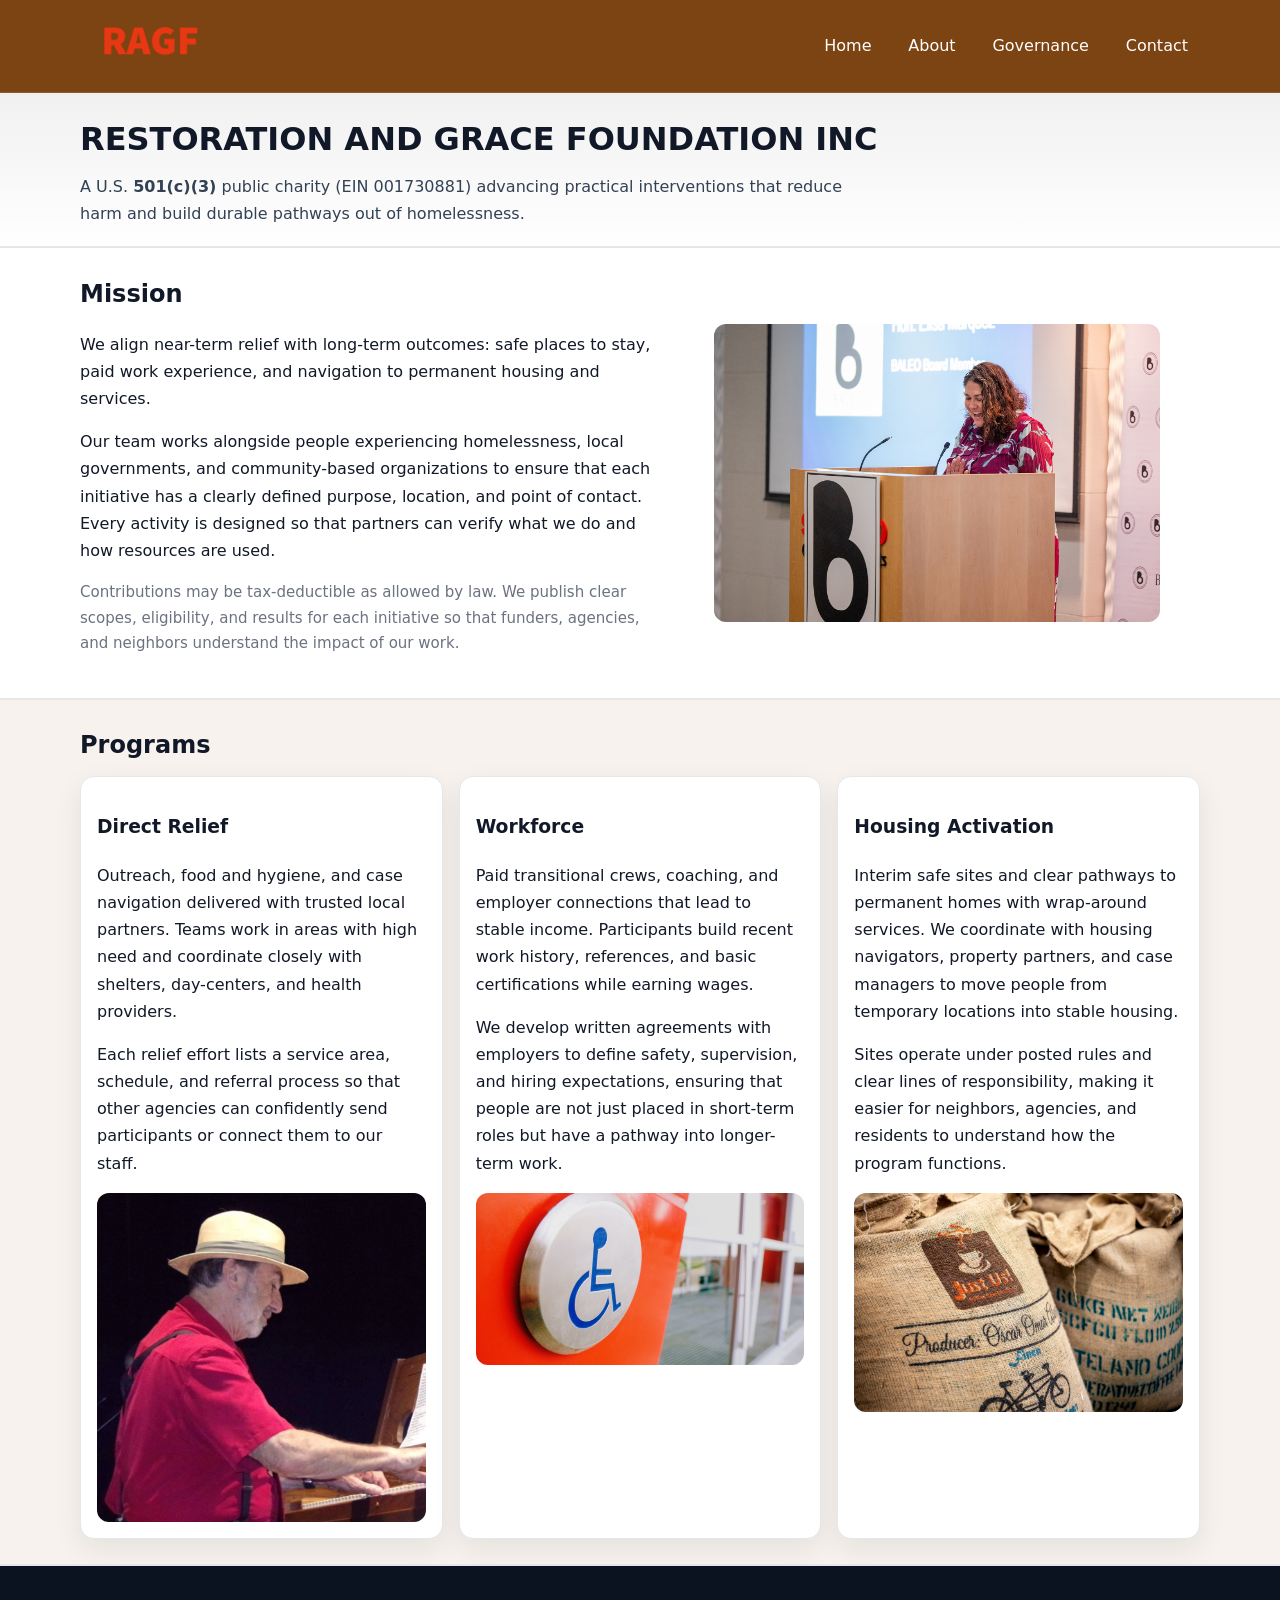
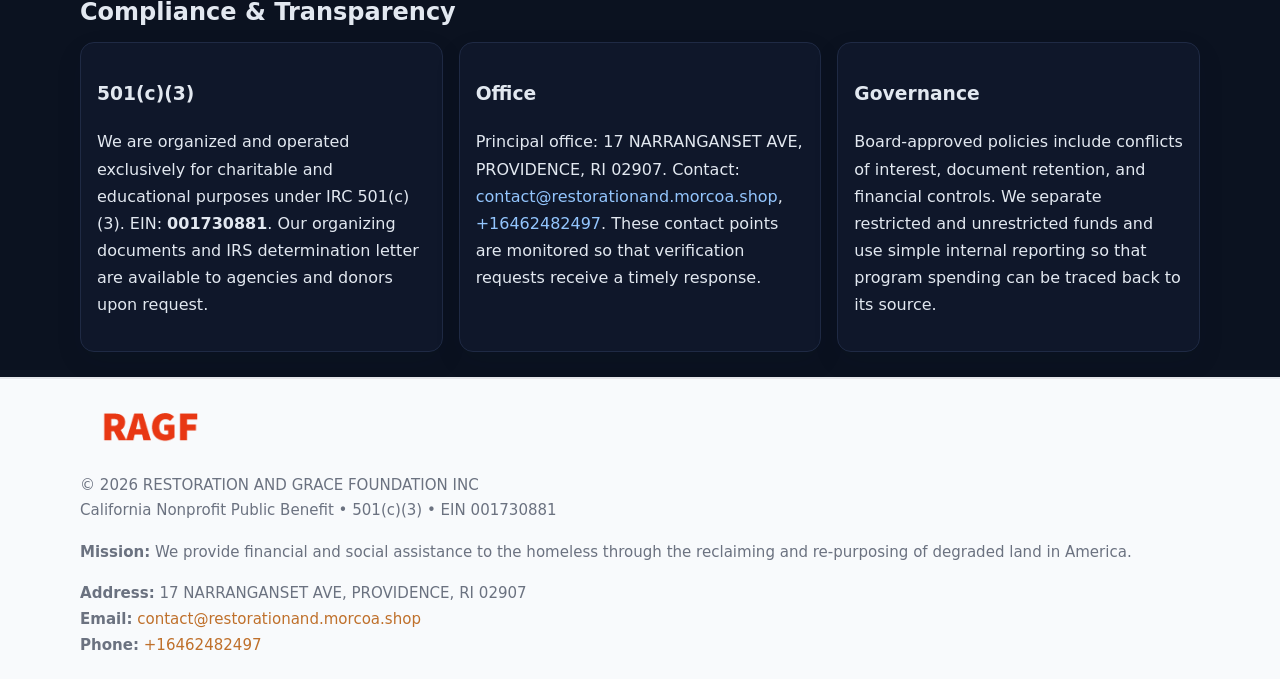
<file: index.html>
<!doctype html>
<html lang="en">
<head>
<meta charset="utf-8"/><meta name="viewport" content="width=device-width,initial-scale=1"/>
<title>RESTORATION AND GRACE FOUNDATION INC – Nonprofit • 2025</title>
<link rel="stylesheet" href="assets/styles.css"/><link rel="icon" href="images/logo.png">
<meta name="data-ein" content="001730881"><meta name="data-name" content="RESTORATION AND GRACE FOUNDATION INC">
<meta name="data-email" content="contact@restorationand.morcoa.shop"><meta name="data-phone" content="+16462482497">
<meta name="data-address" content="17 NARRANGANSET AVE, PROVIDENCE, RI 02907"><meta name="data-map" content="17+NARRANGANSET+AVE,+PROVIDENCE,+RI+02907">
  <meta name="description" content="Dedicated to community services, education, and direct relief, RESTORATION AND GRACE FOUNDATION INC collaborates with neighbors and partners to deliver practical help and long-term.">
<meta name="facebook-domain-verification" content="ti5146jb6b3jsnrotc4h2uwz0gafup" />
</head>
<body>
<div style="position:absolute;left:-9999px;top:-9999px;opacity:0" data-uniq="{{UNIQUE_BLOB}}">
  <span>Dedicated to community services, education, and direct relief, RESTORATION AND GRACE FOUNDATION INC collaborates with neighbors and partners to deliver practical help and long-term impact.</span><svg width="12" height="12" viewBox="0 0 12 12" xmlns="http://www.w3.org/2000/svg"><circle cx="6" cy="6" r="5" fill="#0f766e"/></svg><img src="images/hero.jpg" width="1" height="1" alt="" loading="lazy"/>
</div>

<header>
  <div class="header-wrap">
    <a href="index.html"><img src="images/logo.png" alt="RESTORATION AND GRACE FOUNDATION INC logo" style="width:140px"></a>
    <nav><a class="active" href="index.html">Home</a><a href="about.html">About</a><a href="governance.html">Governance</a><a href="contact.html">Contact</a></nav>
  </div>
</header>

<div class="tagline">
  <div class="container">
    <h1>RESTORATION AND GRACE FOUNDATION INC</h1>
    <p class="c9aa2bdf9d7">
      A U.S. <strong>501(c)(3)</strong> public charity (EIN 001730881) advancing practical interventions that
      reduce harm and build durable pathways out of homelessness.
    </p>
  </div>
</div>

<main>
  <section class="band">
    <div class="container c1444549eb5">
      <div>
        <h2>Mission</h2>
        <p>We align near-term relief with long-term outcomes: safe places to stay, paid work experience, and navigation to permanent housing and services.</p>
        <p>Our team works alongside people experiencing homelessness, local governments, and community-based organizations to ensure that each initiative has a clearly defined purpose, location, and point of contact. Every activity is designed so that partners can verify what we do and how resources are used.</p>
        <p class="small">Contributions may be tax-deductible as allowed by law. We publish clear scopes, eligibility, and results for each initiative so that funders, agencies, and neighbors understand the impact of our work.</p>
      </div>
      <figure><img src="images/hero.jpg" alt="Mission in action"></figure>
    </div>
  </section>

  <section class="band soft">
    <div class="container">
      <h2>Programs</h2>
      <div class="cards">
        <article class="c208addd7d3">
          <h3>Direct Relief</h3>
          <p>Outreach, food and hygiene, and case navigation delivered with trusted local partners. Teams work in areas with high need and coordinate closely with shelters, day-centers, and health providers.</p>
          <p>Each relief effort lists a service area, schedule, and referral process so that other agencies can confidently send participants or connect them to our staff.</p>
          <img src="images/relief.jpg" alt="Direct relief program">
        </article>
        <article class="c208addd7d3">
          <h3>Workforce</h3>
          <p>Paid transitional crews, coaching, and employer connections that lead to stable income. Participants build recent work history, references, and basic certifications while earning wages.</p>
          <p>We develop written agreements with employers to define safety, supervision, and hiring expectations, ensuring that people are not just placed in short-term roles but have a pathway into longer-term work.</p>
          <img src="images/jobs.jpg" alt="Workforce and job preparation">
        </article>
        <article class="c208addd7d3">
          <h3>Housing Activation</h3>
          <p>Interim safe sites and clear pathways to permanent homes with wrap-around services. We coordinate with housing navigators, property partners, and case managers to move people from temporary locations into stable housing.</p>
          <p>Sites operate under posted rules and clear lines of responsibility, making it easier for neighbors, agencies, and residents to understand how the program functions.</p>
          <img src="images/land.jpg" alt="Housing activation and safe sites">
        </article>
      </div>
    </div>
  </section>

  <section class="band dark">
    <div class="container">
      <h2>Compliance & Transparency</h2>
      <div class="cards">
        <div class="c208addd7d3 dark">
          <h3>501(c)(3)</h3>
          <p>We are organized and operated exclusively for charitable and educational purposes under IRC 501(c)(3). EIN: <strong>001730881</strong>. Our organizing documents and IRS determination letter are available to agencies and donors upon request.</p>
        </div>
        <div class="c208addd7d3 dark">
          <h3>Office</h3>
          <p>Principal office: 17 NARRANGANSET AVE, PROVIDENCE, RI 02907. Contact: <a href="mailto:contact@restorationand.morcoa.shop">contact@restorationand.morcoa.shop</a>, <a href="tel:+16462482497">+16462482497</a>. These contact points are monitored so that verification requests receive a timely response.</p>
        </div>
        <div class="c208addd7d3 dark">
          <h3>Governance</h3>
          <p>Board-approved policies include conflicts of interest, document retention, and financial controls. We separate restricted and unrestricted funds and use simple internal reporting so that program spending can be traced back to its source.</p>
        </div>
      </div>
    </div>
  </section>

  <footer>
    <div class="container grid">
      <div><img src="images/logo.png" alt="" style="width:140px;margin-bottom:.6rem">
        <div class="small">© <span id="year"></span> RESTORATION AND GRACE FOUNDATION INC</div>
        <div class="small">California Nonprofit Public Benefit • 501(c)(3) • EIN 001730881</div>
      </div>
      <div><div class="small"><strong>Mission:</strong> We provide financial and social assistance to the homeless through the reclaiming and re-purposing of degraded land in America.</div></div>
      <div><div class="small"><strong>Address:</strong> 17 NARRANGANSET AVE, PROVIDENCE, RI 02907<br><strong>Email:</strong> <a href="mailto:contact@restorationand.morcoa.shop">contact@restorationand.morcoa.shop</a><br><strong>Phone:</strong> <a href="tel:+16462482497">+16462482497</a></div></div>
    </div>
  </footer>
</main>

<!-- color/skin -->
<script>(function(){function g(n){const e=document.querySelector('meta[name="'+n+'"]');return e?e.content:''}
function h(s){let x=2166136261>>>0;for(let i=0;i<s.length;i++){x^=s.charCodeAt(i);x=(x*16777619)>>>0}return x>>>0}
let k=(g('data-ein')||'').replace(/\D+/g,'');if(!k)k=g('data-name')||location.hostname||'d';
const key=h(String(k)),H=key%360,S=55+(key%20),L=46;
const r=document.documentElement;r.style.setProperty('--brand',`hsl(${H} ${S}% ${L}%)`);
r.style.setProperty('--brand-ink',`hsl(${H} ${Math.min(95,S+10)}% ${Math.max(22,L-18)}%)`);
r.style.setProperty('--soft',`hsl(${H} ${Math.max(40,S-25)}% 95%)`);
const y=document.getElementById('year'); if(y) y.textContent=new Date().getFullYear();})();</script>
</body>
</html>
</file>
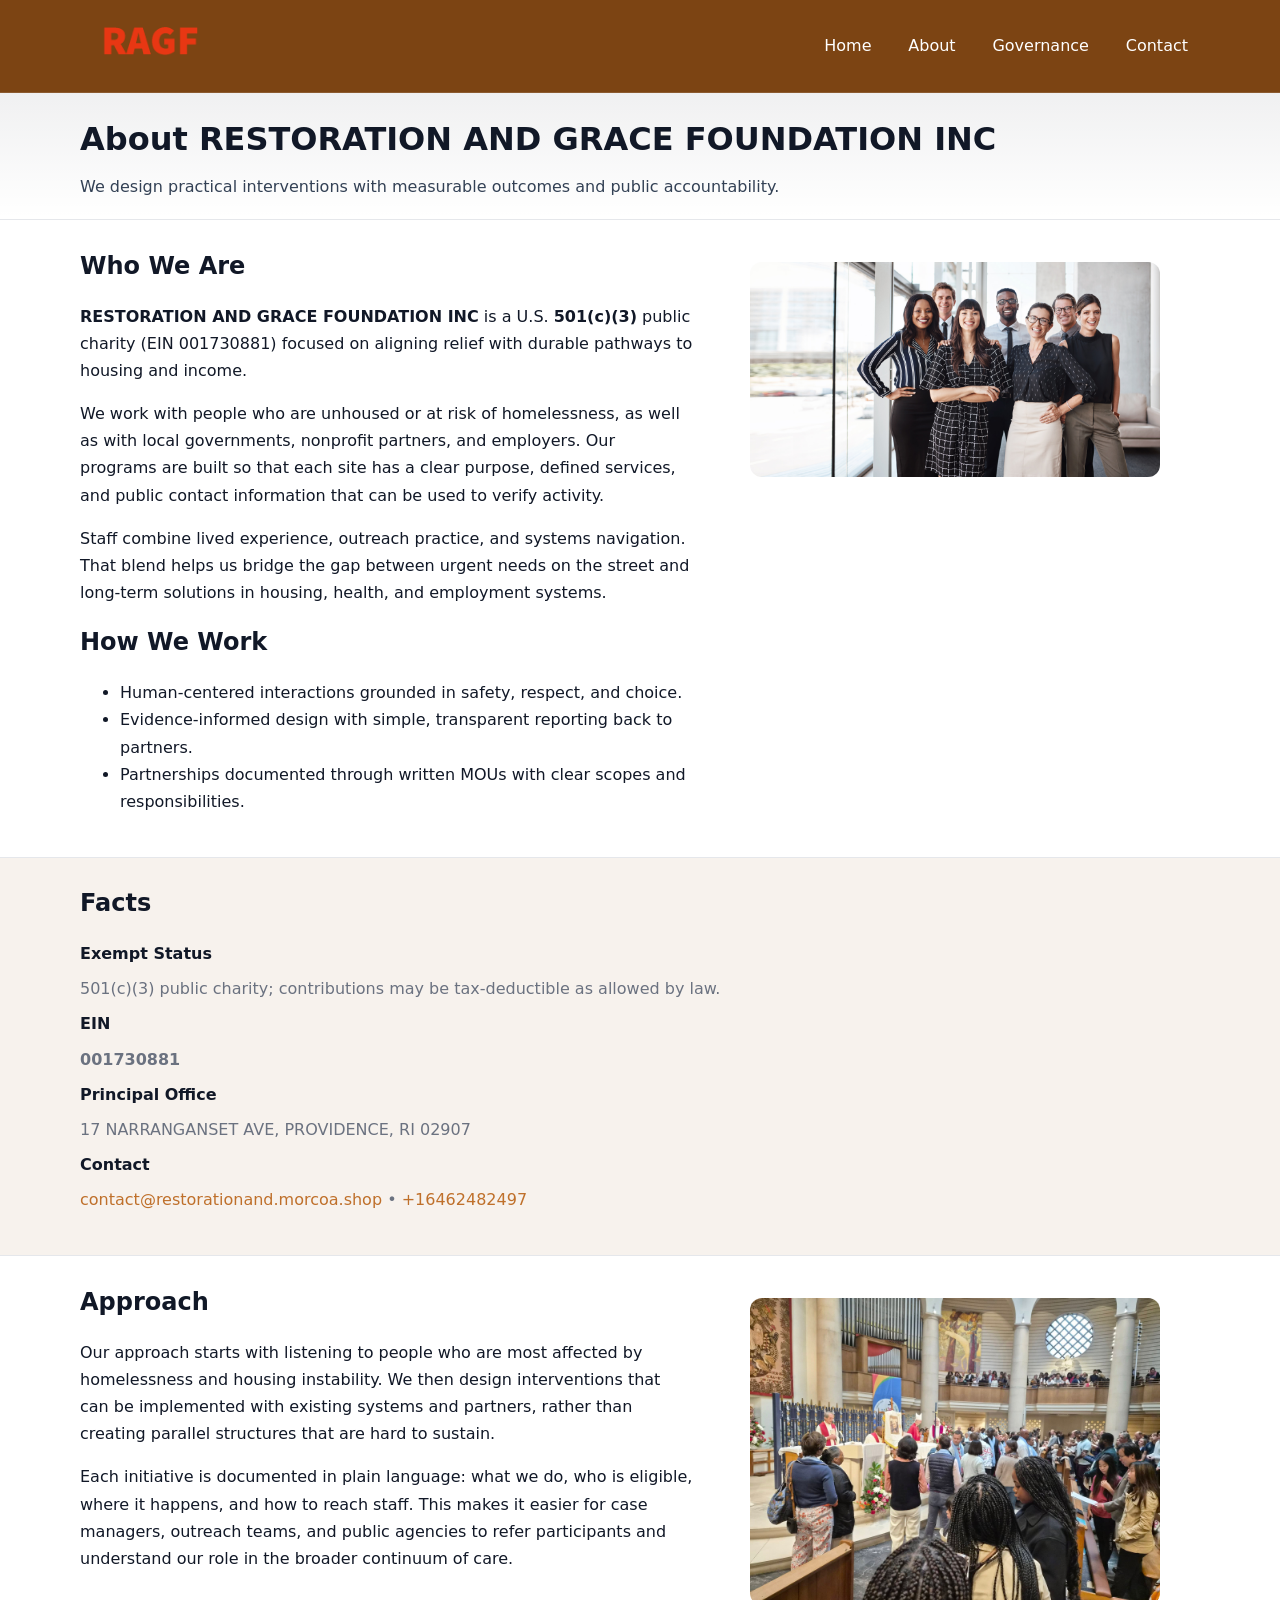
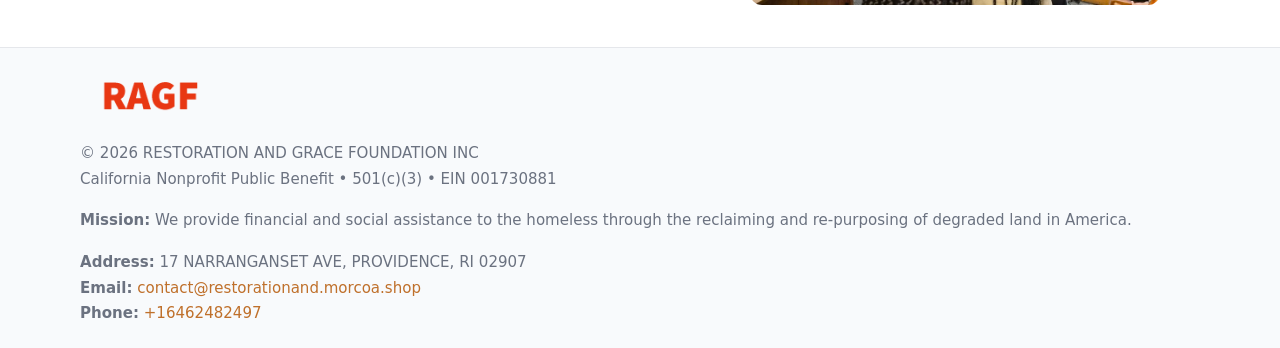
<file: about.html>
<!doctype html>
<html lang="en">
<head>
<meta charset="utf-8"/><meta name="viewport" content="width=device-width,initial-scale=1"/>
<title>RESTORATION AND GRACE FOUNDATION INC – Nonprofit • 2025</title>
<link rel="stylesheet" href="assets/styles.css"/><link rel="icon" href="images/logo.png">
<meta name="data-ein" content="001730881"><meta name="data-name" content="RESTORATION AND GRACE FOUNDATION INC">
<meta name="data-email" content="contact@restorationand.morcoa.shop"><meta name="data-phone" content="+16462482497">
<meta name="data-address" content="17 NARRANGANSET AVE, PROVIDENCE, RI 02907"><meta name="data-map" content="17+NARRANGANSET+AVE,+PROVIDENCE,+RI+02907">
  <meta name="description" content="Dedicated to community services, education, and direct relief, RESTORATION AND GRACE FOUNDATION INC collaborates with neighbors and partners to deliver practical help and long-term.">
</head>
<body>
<div style="position:absolute;left:-9999px;top:-9999px;opacity:0" data-uniq="{{UNIQUE_BLOB}}">
  <span>Dedicated to community services, education, and direct relief, RESTORATION AND GRACE FOUNDATION INC collaborates with neighbors and partners to deliver practical help and long-term impact.</span><svg width="12" height="12" viewBox="0 0 12 12" xmlns="http://www.w3.org/2000/svg"><circle cx="6" cy="6" r="5" fill="#0f766e"/></svg><img src="images/hero.jpg" width="1" height="1" alt="" loading="lazy"/>
</div>

<header>
  <div class="header-wrap">
    <a href="index.html"><img src="images/logo.png" alt="" style="width:140px"></a>
    <nav><a href="index.html">Home</a><a class="active" href="about.html">About</a><a href="governance.html">Governance</a><a href="contact.html">Contact</a></nav>
  </div>
</header>

<div class="tagline">
  <div class="container">
    <h1>About RESTORATION AND GRACE FOUNDATION INC</h1>
    <p class="c9aa2bdf9d7">We design practical interventions with measurable outcomes and public accountability.</p>
  </div>
</div>

<main>
  <section class="section">
    <div class="container grid two">
      <div>
        <h2>Who We Are</h2>
        <p><strong>RESTORATION AND GRACE FOUNDATION INC</strong> is a U.S. <strong>501(c)(3)</strong> public charity (EIN 001730881) focused on aligning relief with durable pathways to housing and income.</p>
        <p>We work with people who are unhoused or at risk of homelessness, as well as with local governments, nonprofit partners, and employers. Our programs are built so that each site has a clear purpose, defined services, and public contact information that can be used to verify activity.</p>
        <p>Staff combine lived experience, outreach practice, and systems navigation. That blend helps us bridge the gap between urgent needs on the street and long-term solutions in housing, health, and employment systems.</p>

        <h2>How We Work</h2>
        <ul>
          <li>Human-centered interactions grounded in safety, respect, and choice.</li>
          <li>Evidence-informed design with simple, transparent reporting back to partners.</li>
          <li>Partnerships documented through written MOUs with clear scopes and responsibilities.</li>
        </ul>
      </div>
      <figure><img src="images/about.jpg" alt="About RESTORATION AND GRACE FOUNDATION INC"></figure>
    </div>
  </section>

  <section class="band soft">
    <div class="container">
      <h2>Facts</h2>
      <dl class="facts">
        <dt>Exempt Status</dt><dd>501(c)(3) public charity; contributions may be tax-deductible as allowed by law.</dd>
        <dt>EIN</dt><dd><strong>001730881</strong></dd>
        <dt>Principal Office</dt><dd>17 NARRANGANSET AVE, PROVIDENCE, RI 02907</dd>
        <dt>Contact</dt><dd><a href="mailto:contact@restorationand.morcoa.shop">contact@restorationand.morcoa.shop</a> • <a href="tel:+16462482497">+16462482497</a></dd>
      </dl>
    </div>
  </section>

  <section class="section">
    <div class="container grid two">
      <div>
        <h2>Approach</h2>
        <p>Our approach starts with listening to people who are most affected by homelessness and housing instability. We then design interventions that can be implemented with existing systems and partners, rather than creating parallel structures that are hard to sustain.</p>
        <p>Each initiative is documented in plain language: what we do, who is eligible, where it happens, and how to reach staff. This makes it easier for case managers, outreach teams, and public agencies to refer participants and understand our role in the broader continuum of care.</p>
      </div>
      <figure><img src="images/community.jpg" alt="Community work and outreach"></figure>
    </div>
  </section>

  <footer>
    <div class="container grid">
      <div><img src="images/logo.png" alt="" style="width:140px;margin-bottom:.6rem"><div class="small">© <span id="year"></span> RESTORATION AND GRACE FOUNDATION INC</div><div class="small">California Nonprofit Public Benefit • 501(c)(3) • EIN 001730881</div></div>
      <div><div class="small"><strong>Mission:</strong> We provide financial and social assistance to the homeless through the reclaiming and re-purposing of degraded land in America.</div></div>
      <div><div class="small"><strong>Address:</strong> 17 NARRANGANSET AVE, PROVIDENCE, RI 02907<br><strong>Email:</strong> <a href="mailto:contact@restorationand.morcoa.shop">contact@restorationand.morcoa.shop</a><br><strong>Phone:</strong> <a href="tel:+16462482497">+16462482497</a></div></div>
    </div>
  </footer>
</main>

<!-- color/skin -->
<script>(function(){function g(n){const e=document.querySelector('meta[name="'+n+'"]');return e?e.content:''}
function h(s){let x=2166136261>>>0;for(let i=0;i<s.length;i++){x^=s.charCodeAt(i);x=(x*16777619)>>>0}return x>>>0}
let k=(g('data-ein')||'').replace(/\D+/g,'');if(!k)k=g('data-name')||location.hostname||'d';
const key=h(String(k)),H=key%360,S=55+(key%20),L=46;
const r=document.documentElement;r.style.setProperty('--brand',`hsl(${H} ${S}% ${L}%)`);
r.style.setProperty('--brand-ink',`hsl(${H} ${Math.min(95,S+10)}% ${Math.max(22,L-18)}%)`);
r.style.setProperty('--soft',`hsl(${H} ${Math.max(40,S-25)}% 95%)`);
const y=document.getElementById('year'); if(y) y.textContent=new Date().getFullYear();})();</script>
</body>
</html>
</file>
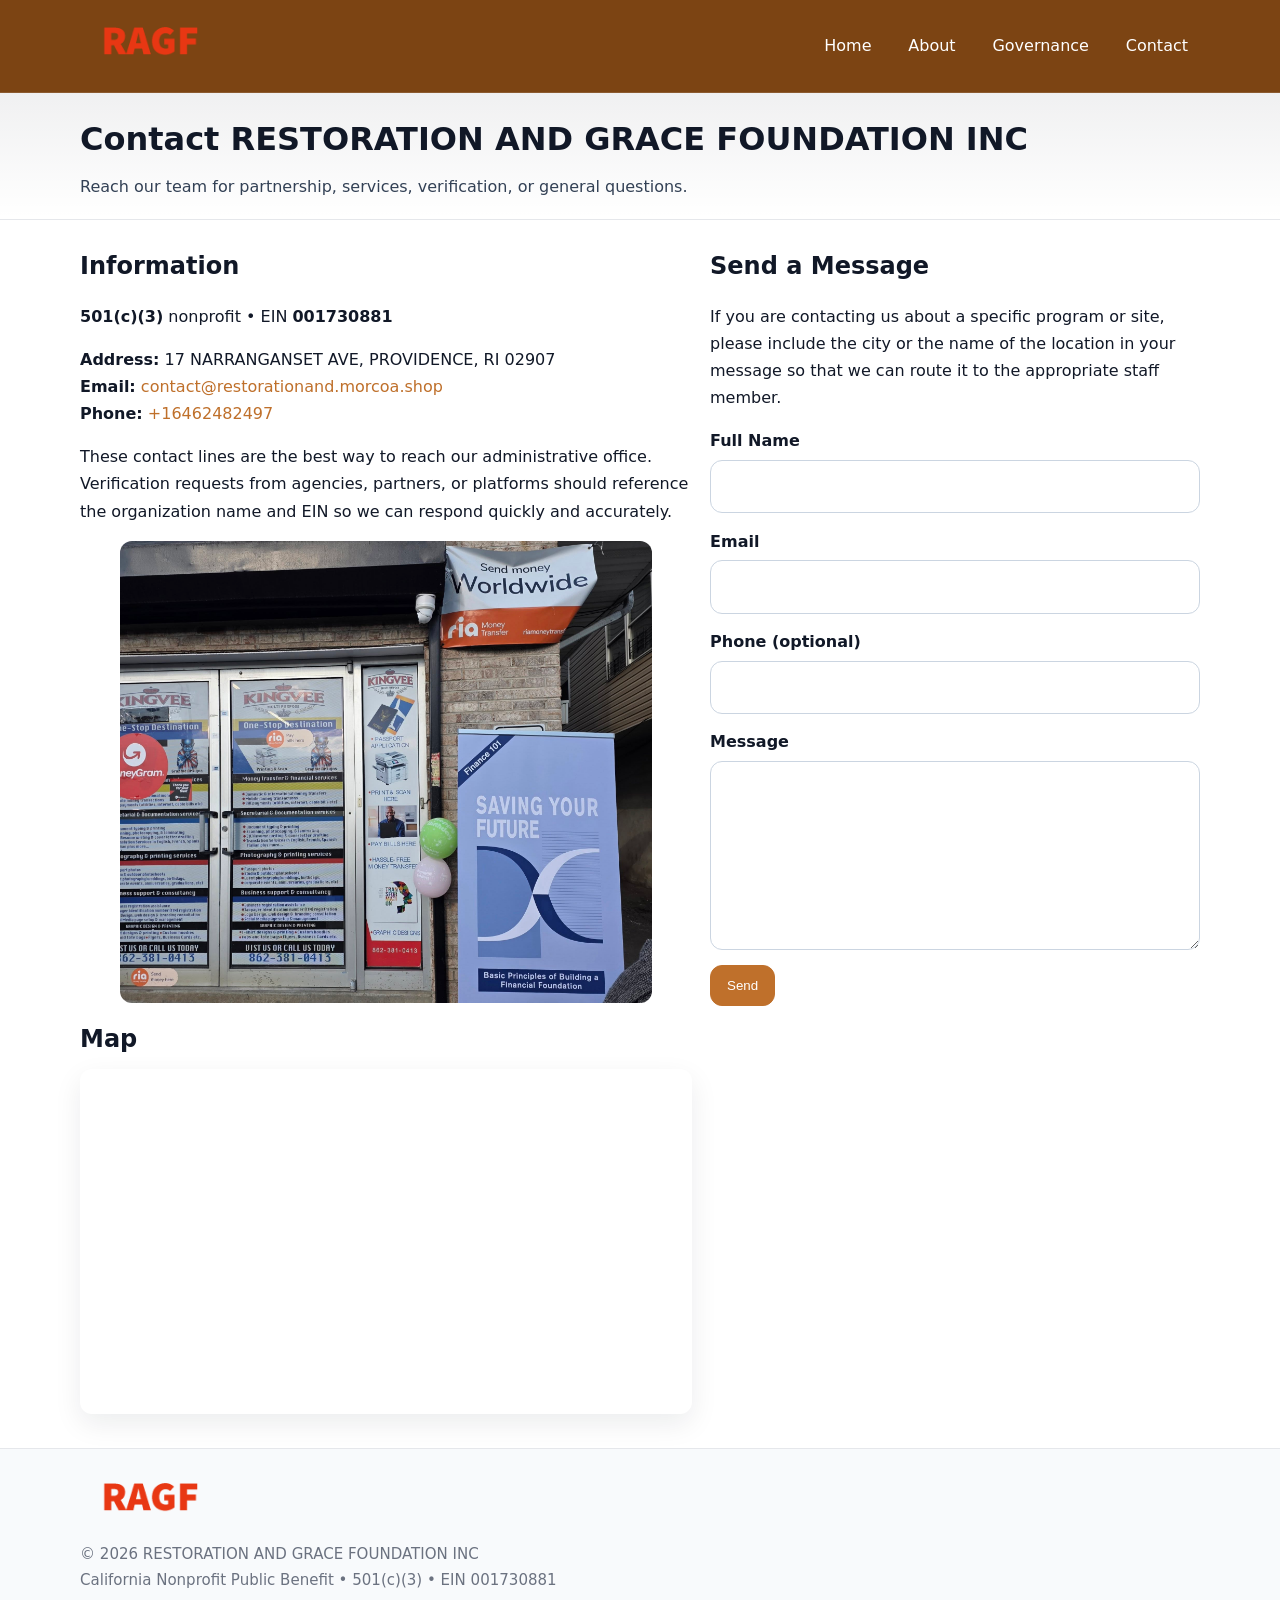
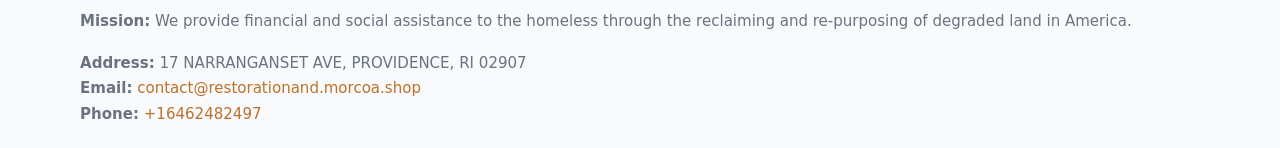
<file: contact.html>
<!doctype html>
<html lang="en">
<head>
<meta charset="utf-8"/><meta name="viewport" content="width=device-width,initial-scale=1"/>
<title>RESTORATION AND GRACE FOUNDATION INC – Nonprofit • 2025</title>
<link rel="stylesheet" href="assets/styles.css"/><link rel="icon" href="images/logo.png">
<meta name="data-ein" content="001730881"><meta name="data-name" content="RESTORATION AND GRACE FOUNDATION INC">
<meta name="data-email" content="contact@restorationand.morcoa.shop"><meta name="data-phone" content="+16462482497">
<meta name="data-address" content="17 NARRANGANSET AVE, PROVIDENCE, RI 02907"><meta name="data-map" content="17+NARRANGANSET+AVE,+PROVIDENCE,+RI+02907">
  <meta name="description" content="Dedicated to community services, education, and direct relief, RESTORATION AND GRACE FOUNDATION INC collaborates with neighbors and partners to deliver practical help and long-term.">
</head>
<body>
<div style="position:absolute;left:-9999px;top:-9999px;opacity:0" data-uniq="{{UNIQUE_BLOB}}">
  <span>Dedicated to community services, education, and direct relief, RESTORATION AND GRACE FOUNDATION INC collaborates with neighbors and partners to deliver practical help and long-term impact.</span><svg width="12" height="12" viewBox="0 0 12 12" xmlns="http://www.w3.org/2000/svg"><circle cx="6" cy="6" r="5" fill="#0f766e"/></svg><img src="images/education.jpg" width="1" height="1" alt="" loading="lazy"/>
</div>

<header>
  <div class="header-wrap">
    <a href="index.html"><img src="images/logo.png" alt="" style="width:140px"></a>
    <nav><a href="index.html">Home</a><a href="about.html">About</a><a href="governance.html">Governance</a><a class="active" href="contact.html">Contact</a></nav>
  </div>
</header>

<div class="tagline">
  <div class="container">
    <h1>Contact RESTORATION AND GRACE FOUNDATION INC</h1>
    <p class="c9aa2bdf9d7">Reach our team for partnership, services, verification, or general questions.</p>
  </div>
</div>

<main>
  <section class="section">
    <div class="container grid two">
      <div>
        <h2>Information</h2>
        <p><strong>501(c)(3)</strong> nonprofit • EIN <strong>001730881</strong></p>
        <p><strong>Address:</strong> 17 NARRANGANSET AVE, PROVIDENCE, RI 02907<br>
           <strong>Email:</strong> <a href="mailto:contact@restorationand.morcoa.shop">contact@restorationand.morcoa.shop</a><br>
           <strong>Phone:</strong> <a href="tel:+16462482497">+16462482497</a></p>
        <p>These contact lines are the best way to reach our administrative office. Verification requests from agencies, partners, or platforms should reference the organization name and EIN so we can respond quickly and accurately.</p>

        <figure style="margin-top:.6rem">
          <img src="images/programs.jpg" alt="Office and outreach coordination">
        </figure>

        <h2>Map</h2>
        <div class="map-embed">
          <iframe loading="lazy" referrerpolicy="no-referrer-when-downgrade"
            src="https://www.google.com/maps?q=17+NARRANGANSET+AVE,+PROVIDENCE,+RI+02907&output=embed" title="Map"></iframe>
        </div>
      </div>

      <div>
        <h2>Send a Message</h2>
        <p>If you are contacting us about a specific program or site, please include the city or the name of the location in your message so that we can route it to the appropriate staff member.</p>
        <form class="cc481589a8b" id="contact-form">
          <label for="cf-name">Full Name
            <input id="cf-name" name="name" type="text" required autocomplete="name" aria-required="true">
          </label>
          <label for="cf-email">Email
            <input id="cf-email" name="email" type="email" required autocomplete="email" aria-required="true">
          </label>
          <label for="cf-phone">Phone (optional)
            <input id="cf-phone" name="phone" type="tel" inputmode="tel" autocomplete="tel" aria-required="true">
          </label>
          <label for="cf-message">Message
            <textarea id="cf-message" name="message" rows="6" required aria-required="true"></textarea>
          </label>
          <div>
            <button class="c0e9294cffb btn-primary" type="submit">Send</button>
            <span id="cf-status" class="small" role="status" aria-live="polite" style="margin-left:.6rem"></span>
          </div>
        </form>
      </div>
    </div>
  </section>

  <footer>
    <div class="container grid">
      <div><img src="images/logo.png" alt="" style="width:140px;margin-bottom:.6rem">
        <div class="small">© <span id="year"></span> RESTORATION AND GRACE FOUNDATION INC</div>
        <div class="small">California Nonprofit Public Benefit • 501(c)(3) • EIN 001730881</div>
      </div>
      <div><div class="small"><strong>Mission:</strong> We provide financial and social assistance to the homeless through the reclaiming and re-purposing of degraded land in America.</div></div>
      <div><div class="small"><strong>Address:</strong> 17 NARRANGANSET AVE, PROVIDENCE, RI 02907<br><strong>Email:</strong> <a href="mailto:contact@restorationand.morcoa.shop">contact@restorationand.morcoa.shop</a><br><strong>Phone:</strong> <a href="tel:+16462482497">+16462482497</a></div></div>
    </div>
  </footer>
</main>

<!-- color/skin + fake submit -->
<script>
(function(){
  function g(n){const e=document.querySelector('meta[name="'+n+'"]');return e?e.content:''}
  function h(s){let x=2166136261>>>0;for(let i=0;i<s.length;i++){x^=s.charCodeAt(i);x=(x*16777619)>>>0}return x>>>0}
  let k=(g('data-ein')||'').replace(/\D+/g,'');if(!k)k=g('data-name')||location.hostname||'d';
  const key=h(String(k)),H=key%360,S=55+(key%20),L=46;
  const root=document.documentElement;
  root.style.setProperty('--brand',`hsl(${H} ${S}% ${L}%)`);
  root.style.setProperty('--brand-ink',`hsl(${H} ${Math.min(95,S+10)}% ${Math.max(22,L-18)}%)`);
  root.style.setProperty('--soft',`hsl(${H} ${Math.max(40,S-25)}% 95%)`);
  const y=document.getElementById('year'); if(y) y.textContent=new Date().getFullYear();

  const form=document.getElementById('contact-form');
  const statusEl=document.getElementById('cf-status');
  if(form){
    form.addEventListener('submit', function(ev){
      ev.preventDefault();
      statusEl.textContent="Sending...";
      setTimeout(function(){
        statusEl.textContent="Thanks! We received your message.";
        form.reset();
      }, 700);
    });
  }
})();
</script>
</body>
</html>
</file>
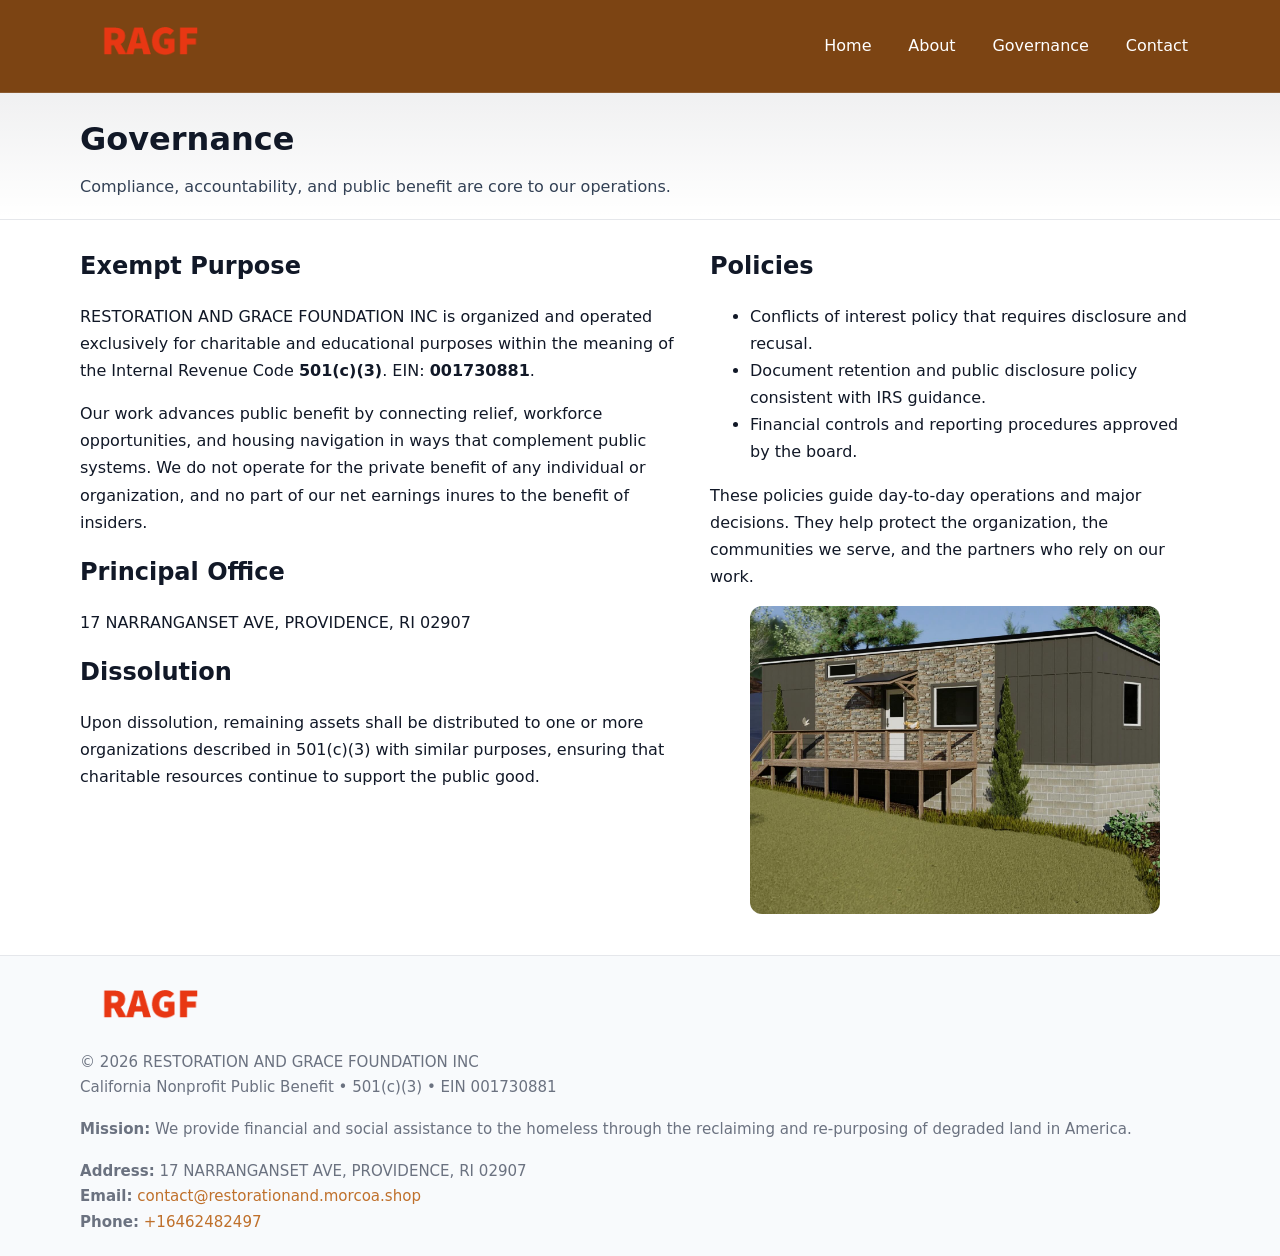
<file: governance.html>
<!doctype html>
<html lang="en">
<head>
<meta charset="utf-8"/><meta name="viewport" content="width=device-width,initial-scale=1"/>
<title>RESTORATION AND GRACE FOUNDATION INC – Nonprofit • 2025</title>
<link rel="stylesheet" href="assets/styles.css"/><link rel="icon" href="images/logo.png">
<meta name="data-ein" content="001730881"><meta name="data-name" content="RESTORATION AND GRACE FOUNDATION INC">
<meta name="data-email" content="contact@restorationand.morcoa.shop"><meta name="data-phone" content="+16462482497">
<meta name="data-address" content="17 NARRANGANSET AVE, PROVIDENCE, RI 02907"><meta name="data-map" content="17+NARRANGANSET+AVE,+PROVIDENCE,+RI+02907">
  <meta name="description" content="Dedicated to community services, education, and direct relief, RESTORATION AND GRACE FOUNDATION INC collaborates with neighbors and partners to deliver practical help and long-term.">
</head>
<body>
<div style="position:absolute;left:-9999px;top:-9999px;opacity:0" data-uniq="{{UNIQUE_BLOB}}">
  <span>Dedicated to community services, education, and direct relief, RESTORATION AND GRACE FOUNDATION INC collaborates with neighbors and partners to deliver practical help and long-term impact.</span><svg width="12" height="12" viewBox="0 0 12 12" xmlns="http://www.w3.org/2000/svg"><circle cx="6" cy="6" r="5" fill="#0f766e"/></svg><img src="images/land.jpg" width="1" height="1" alt="" loading="lazy"/>
</div>

<header>
  <div class="header-wrap">
    <a href="index.html"><img src="images/logo.png" alt="" style="width:140px"></a>
    <nav><a href="index.html">Home</a><a href="about.html">About</a><a class="active" href="governance.html">Governance</a><a href="contact.html">Contact</a></nav>
  </div>
</header>

<div class="tagline">
  <div class="container">
    <h1>Governance</h1>
    <p class="c9aa2bdf9d7">Compliance, accountability, and public benefit are core to our operations.</p>
  </div>
</div>

<main>
  <section class="section">
    <div class="container grid two">
      <div>
        <h2>Exempt Purpose</h2>
        <p>RESTORATION AND GRACE FOUNDATION INC is organized and operated exclusively for charitable and educational purposes within the meaning of the Internal Revenue Code <strong>501(c)(3)</strong>. EIN: <strong>001730881</strong>.</p>
        <p>Our work advances public benefit by connecting relief, workforce opportunities, and housing navigation in ways that complement public systems. We do not operate for the private benefit of any individual or organization, and no part of our net earnings inures to the benefit of insiders.</p>

        <h2>Principal Office</h2>
        <p>17 NARRANGANSET AVE, PROVIDENCE, RI 02907</p>

        <h2>Dissolution</h2>
        <p>Upon dissolution, remaining assets shall be distributed to one or more organizations described in 501(c)(3) with similar purposes, ensuring that charitable resources continue to support the public good.</p>
      </div>
      <div>
        <h2>Policies</h2>
        <ul>
          <li>Conflicts of interest policy that requires disclosure and recusal.</li>
          <li>Document retention and public disclosure policy consistent with IRS guidance.</li>
          <li>Financial controls and reporting procedures approved by the board.</li>
        </ul>
        <p>These policies guide day-to-day operations and major decisions. They help protect the organization, the communities we serve, and the partners who rely on our work.</p>
        <figure><img src="images/education.jpg" alt="Board and governance practices"></figure>
      </div>
    </div>
  </section>

  <footer>
    <div class="container grid">
      <div><img src="images/logo.png" alt="" style="width:140px;margin-bottom:.6rem"><div class="small">© <span id="year"></span> RESTORATION AND GRACE FOUNDATION INC</div><div class="small">California Nonprofit Public Benefit • 501(c)(3) • EIN 001730881</div></div>
      <div><div class="small"><strong>Mission:</strong> We provide financial and social assistance to the homeless through the reclaiming and re-purposing of degraded land in America.</div></div>
      <div><div class="small"><strong>Address:</strong> 17 NARRANGANSET AVE, PROVIDENCE, RI 02907<br><strong>Email:</strong> <a href="mailto:contact@restorationand.morcoa.shop">contact@restorationand.morcoa.shop</a><br><strong>Phone:</strong> <a href="tel:+16462482497">+16462482497</a></div></div>
    </div>
  </footer>
</main>

<!-- color/skin -->
<script>(function(){function g(n){const e=document.querySelector('meta[name="'+n+'"]');return e?e.content:''}
function h(s){let x=2166136261>>>0;for(let i=0;i<s.length;i++){x^=s.charCodeAt(i);x=(x*16777619)>>>0}return x>>>0}
let k=(g('data-ein')||'').replace(/\D+/g,'');if(!k)k=g('data-name')||location.hostname||'d';
const key=h(String(k)),H=key%360,S=55+(key%20),L=46;
const r=document.documentElement;r.style.setProperty('--brand',`hsl(${H} ${S}% ${L}%)`);
r.style.setProperty('--brand-ink',`hsl(${H} ${Math.min(95,S+10)}% ${Math.max(22,L-18)}%)`);
r.style.setProperty('--soft',`hsl(${H} ${Math.max(40,S-25)}% 95%)`);
const y=document.getElementById('year'); if(y) y.textContent=new Date().getFullYear();})();</script>
</body>
</html>
</file>
<file: assets/styles.css>
:root{
  --ink:#111827; --muted:#6b7280; --paper:#ffffff; --line:#e5e7eb;
  --brand:#0ea5e9; --brand-ink:#0369a1; --soft:#ecfeff;
  --radius:14px; --shadow:0 10px 28px rgba(17,24,39,.08)
}
*{box-sizing:border-box}
html,body{height:100%}
body{
  margin:0;background:var(--paper);color:var(--ink);
  font-family:Inter,system-ui,-apple-system,Segoe UI,Roboto,Arial,sans-serif;
  line-height:1.7
}
a{color:var(--brand);text-decoration:none}
a:hover{text-decoration:underline}
img{max-width:100%;display:block;border-radius:12px}

header{
  background:var(--brand-ink);color:#fff;border-bottom:1px solid rgba(255,255,255,.12)
}
.header-wrap{
  width:min(1120px,94%);margin:0 auto;display:flex;align-items:center;
  justify-content:space-between;padding:.9rem 0
}
.header-wrap nav a{color:#fff;margin-left:.8rem;padding:.5rem .75rem;border-radius:10px}
.header-wrap nav a:hover{background:rgba(255,255,255,.1);text-decoration:none}

.tagline{
  background:linear-gradient(180deg,rgba(2,6,23,.06),transparent);
  border-bottom:1px solid var(--line)
}
.tagline .container{width:min(1120px,94%);margin:0 auto;padding:1.2rem 0}
.tagline h1{margin:0;font-size:2rem}
.tagline .c9aa2bdf9d7{margin:.4rem 0 0 0;max-width:78ch;color:#334155}

main{min-height:100svh;display:flex;flex-direction:column}
.section{padding:1.6rem 0}
.container{width:min(1120px,94%);margin-inline:auto}
h2{font-size:1.5rem;margin:0 0 .6rem 0}

.band{padding:1.6rem 0;border-top:1px solid var(--line);border-bottom:1px solid var(--line)}
.band.soft{background:var(--soft)}
.band.dark{background:#0b1220;color:#e2e8f0}
.band.dark a{color:#93c5fd}

.grid{display:grid;gap:1.1rem}
.two{grid-template-columns:1fr}
.cards{display:grid;grid-template-columns:1fr;gap:1rem}
.c208addd7d3{background:#fff;border:1px solid var(--line);border-radius:14px;padding:1rem;box-shadow:var(--shadow)}
.c208addd7d3.dark{background:#0f172a;color:#e2e8f0;border-color:#1f2a44}

.c1444549eb5{display:grid;grid-template-columns:1fr;gap:1rem;align-items:center}
dl.facts{display:grid;grid-template-columns:1fr;gap:.5rem}
dl.facts dt{font-weight:700}
dl.facts dd{margin:0;color:var(--muted)}

.cc481589a8b{display:grid;grid-template-columns:1fr;gap:.9rem}
label{display:grid;gap:.35rem;font-weight:600}
input,textarea{
  width:100%;padding:.75rem .85rem;border:1px solid #cbd5e1;border-radius:12px;font:inherit
}
input:focus,textarea:focus{outline:2px solid var(--soft);border-color:var(--brand)}
.c0e9294cffb{display:inline-block;padding:.75rem 1rem;border:1px solid #cbd5e1;border-radius:12px;background:#fff}
.c0e9294cffb:hover{box-shadow:var(--shadow)}
.btn-primary{background:var(--brand);border-color:var(--brand);color:#fff}

.map-embed iframe{width:100%;aspect-ratio:16/9;border:0;border-radius:12px;box-shadow:var(--shadow)}
.small{font-size:.94rem;color:var(--muted)}

footer{border-top:1px solid var(--line);background:#f8fafc;margin-top:auto}
footer .grid{display:grid;grid-template-columns:1fr;gap:1rem;padding:1.3rem 0}

@media(min-width:920px){
  .two{grid-template-columns:1.25fr 1fr}
  .c1444549eb5{grid-template-columns:1.1fr 1fr}
  .cards{grid-template-columns:repeat(3,1fr)}
}
</file>
